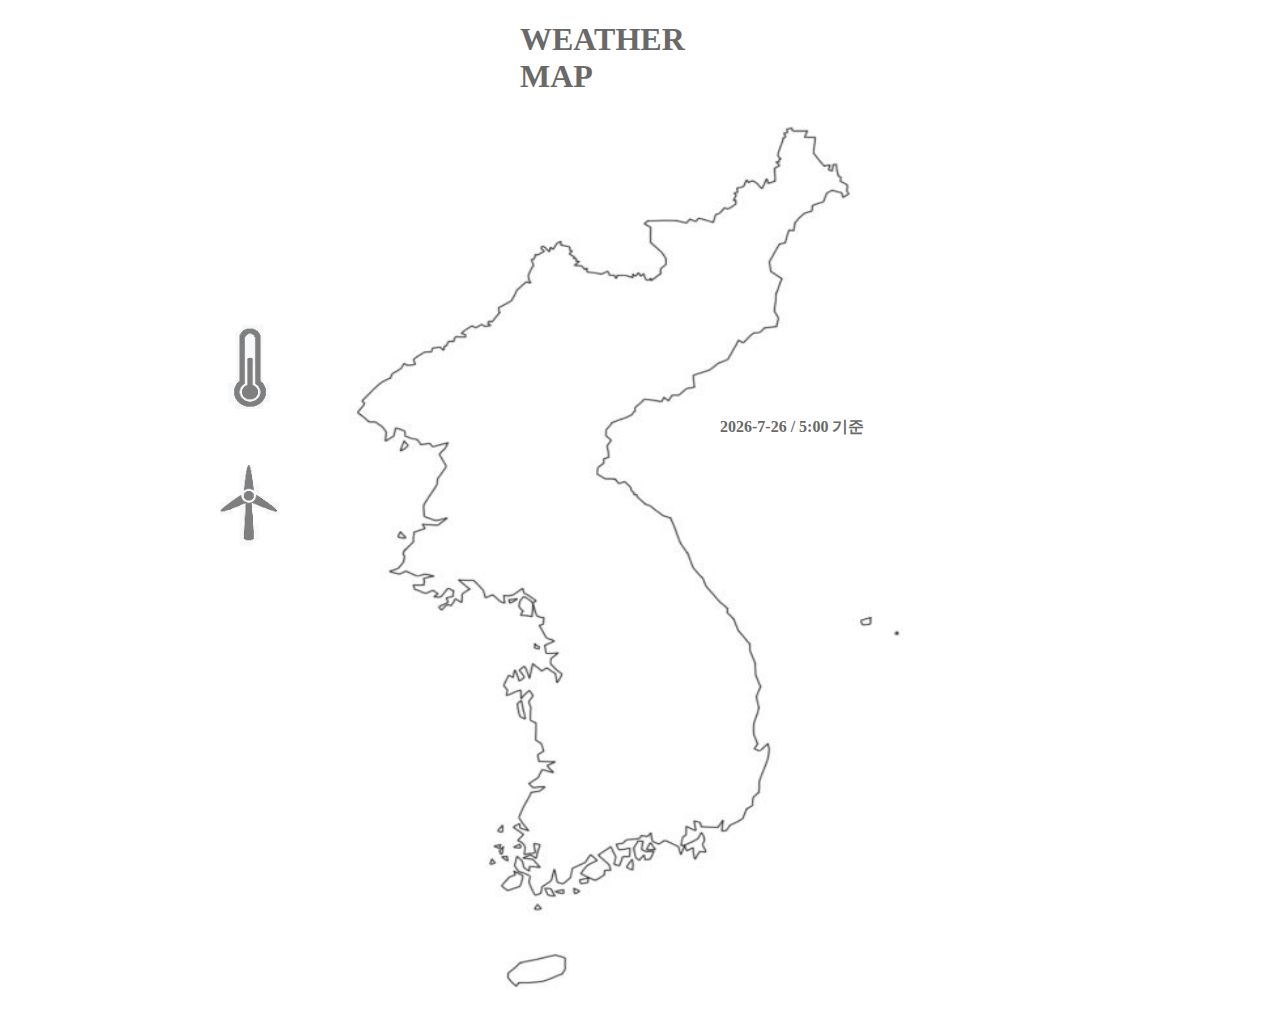
<file: frontend/index.html>
<!DOCTYPE html>
<html>

<head>
  <meta charset="UTF-8">
  <title>WEATHER MAP</title>
  <link rel="stylesheet" href="./css/css.css">
</head>

<body>
  <div id="header">
    <h1>WEATHER MAP</h1>
  </div>
  <div id="main">
    <div id="daeicon" width="50px" height="50px"></div>
    <div id="dae"></div>
    <div id="daejeonwindicon" width="50px" height="50px"></div>
    <div id="daejeonwind"></div>

    <div id="guiiicon" width="50px" height="50px"></div>
    <div id="guii"></div>
    <div id="guiiwindicon" width="50px" height="50px"></div>
    <div id="guiiwind"></div>

    <div id="busanicon" width="50px" height="50px"></div>
    <div id="busan"></div>
    <div id="busanwindicon" width="50px" height="50px"></div>
    <div id="busanwind"></div>

    <div id="gwangjuicon" width="50px" height="50px"></div>
    <div id="gwangju"></div>
    <div id="gwangjuwindicon" width="50px" height="50px"></div>
    <div id="gwangjuwind"></div>

    <div id="gangwonicon" width="50px" height="50px"></div>
    <div id="gangwon"></div>
    <div id="gangwonwindicon" width="50px" height="50px"></div>
    <div id="gangwonwind"></div>

    <div id="dokdoicon" width="50px" height="50px"></div>
    <div id="dokdo"></div>
    <div id="dokdowindicon" width="50px" height="50px"></div>
    <div id="dokdowind"></div>

    <div id="jejuicon" width="50px" height="50px"></div>
    <div id="jeju"></div>
    <div id="jejuwindicon" width="50px" height="50px"></div>
    <div id="jejuwind"></div>

    <div id="time"></div>

    <aside>
      <div id="temp">
      <img src="image/temp.JPG" id="tempblack" width="100px" height="100px">  
      <img src="image/tempgray.jpg" id="tempgray" width="100px" height="100px">  
      </div>
      <div id="wind">
      <img src="image/wind.JPG" id="windblack" width="100px" height="100px">
      <img src="image/windgray.jpg" id="windgray" width="100px" height="100px">
      </div>
    </aside>
    <img src="image/map.jpg" width="1000px" height="900px">
  </div>

  <script src="./js/js.js"></script>
</body>

</html>
</file>
<file: frontend/css/css.css>
#header {
  margin: 0px auto;
  width: 240px;
  color: dimgray;
  animation:fadeIn 1s;
}

#header:hover {
  color: black;
  cursor: pointer;
}

#main { 
  width: 1000px;
  margin: 10px auto;
  position: relative;
  animation:fadeIn 1s;
}

#dae {
  color: black;
  font-weight: bold;
  text-align: center;
  width: 60px;
  height: 60px;
  margin-left: 455px;
  position: absolute;
  margin-top: 565px;
}

#daeicon {
  position: absolute;
  margin-left: 460px;
  margin-top: 525px;
  width: 50px;
  height: 50px;
}

#guii {
  color: black;
  font-weight: bold;
  text-align: center;
  width: 60px;
  height: 60px;
  margin-left: 410px;
  position: absolute;
  margin-top: 480px;
}

#guiiicon {
  position: absolute;
  margin-left: 415px;
  margin-top: 440px;
  width: 50px;
  height: 50px;
}

aside { 
  width: 100px;
  height: 300px;
  position: absolute;
  margin-top: 200px;
  margin-left: 60px;
}

#wind {
  margin-top: 30px;
}

#wind:hover {
  cursor: pointer;
}

#temp:hover {
  cursor: pointer;
}

#windblack {
  position: relative;
}

#windgray {
  position: absolute;
  top: 135px;
  left: 0px;
}

#tempblack {
  position: relative;
}

#tempgray {
  position: absolute;
  top: 1px;
  left: 0px;
}

#windgray:hover {
  display: none;
}

#tempgray:hover {
  display: none;
}

#guiiwind {
  color: black;
  font-weight: bold;
  text-align: center;
  width: 60px;
  height: 60px;
  margin-left: 410px;
  position: absolute;
  margin-top: 480px;
  display: none;
}

#guiiwindicon {
  position: absolute;
  margin-left: 415px;
  margin-top: 440px;
  width: 50px;
  height: 50px;
  display: none;
}

#daejeonwind {
  color: black;
  font-weight: bold;
  text-align: center;
  width: 60px;
  height: 60px;
  margin-left: 455px;
  position: absolute;
  margin-top: 565px;
  display: none;
}

#daejeonwindicon {
  position: absolute;
  margin-left: 460px;
  margin-top: 525px;
  width: 50px;
  height: 50px;
  display: none;
}

#busan {
  color: black;
  font-weight: bold;
  text-align: center;
  width: 60px;
  height: 60px;
  margin-left: 550px;
  position: absolute;
  margin-top: 670px;
}

#busanicon {
  position: absolute;
  margin-left: 555px;
  margin-top: 630px;
  width: 50px;
  height: 50px;
}

#busanwind {
  color: black;
  font-weight: bold;
  text-align: center;
  width: 60px;
  height: 60px;
  margin-left: 550px;
  position: absolute;
  margin-top: 670px;
  display: none;
}

#busanwindicon {
  position: absolute;
  margin-left: 555px;
  margin-top: 630px;
  width: 50px;
  height: 50px;
  display: none;
}

#gwangju {
  color: black;
  font-weight: bold;
  text-align: center;
  width: 60px;
  height: 60px;
  margin-left: 405px;
  position: absolute;
  margin-top: 710px;
}

#gwangjuicon {
  position: absolute;
  margin-left: 410px;
  margin-top: 670px;
  width: 50px;
  height: 50px;
}

#gwangjuwind {
  color: black;
  font-weight: bold;
  text-align: center;
  width: 60px;
  height: 60px;
  margin-left: 405px;
  position: absolute;
  margin-top: 710px;
  display: none;
}

#gwangjuwindicon {
  position: absolute;
  margin-left: 410px;
  margin-top: 670px;
  width: 50px;
  height: 50px;
  display: none;
}

#gangwon {
  color: black;
  font-weight: bold;
  text-align: center;
  width: 60px;
  height: 60px;
  margin-left: 480px;
  position: absolute;
  margin-top: 450px;
}

#gangwonicon {
  position: absolute;
  margin-left: 483px;
  margin-top: 410px;
  width: 50px;
  height: 50px;
}

#gangwonwind {
  color: black;
  font-weight: bold;
  text-align: center;
  width: 60px;
  height: 60px;
  margin-left: 480px;
  position: absolute;
  margin-top: 450px;
  display: none;
}

#gangwonwindicon {
  position: absolute;
  margin-left: 483px;
  margin-top: 410px;
  width: 50px;
  height: 50px;
  display: none;
}

#dokdo {
  color: black;
  font-weight: bold;
  text-align: center;
  width: 60px;
  height: 60px;
  margin-left: 725px;
  position: absolute;
  margin-top: 470px;
}

#dokdoicon {
  position: absolute;
  margin-left: 730px;
  margin-top: 430px;
  width: 50px;
  height: 50px;
}

#dokdowind {
  color: black;
  font-weight: bold;
  text-align: center;
  width: 60px;
  height: 60px;
  margin-left: 725px;
  position: absolute;
  margin-top: 470px;
  display: none;
}

#dokdowindicon {
  position: absolute;
  margin-left: 730px;
  margin-top: 430px;
  width: 50px;
  height: 50px;
  display: none;
}

#jeju {
  color: black;
  font-weight: bold;
  text-align: center;
  width: 60px;
  height: 60px;
  margin-left: 305px;
  position: absolute;
  margin-top: 845px;
}

#jejuicon {
  position: absolute;
  margin-left: 310px;
  margin-top: 805px;
  width: 50px;
  height: 50px;
}

#jejuwind {
  color: black;
  font-weight: bold;
  text-align: center;
  width: 60px;
  height: 60px;
  margin-left: 305px;
  position: absolute;
  margin-top: 845px;
  display: none;
}

#jejuwindicon {
  position: absolute;
  margin-left: 310px;
  margin-top: 805px;
  width: 50px;
  height: 50px;
  display: none;
}

#time {
  width: 300px;
  height: 30px;
  position: absolute;
  margin-top: 300px;
  margin-left: 580px;
  font-weight: bold;
  color: dimgrey;
}

#time:hover {
  color: black;
  cursor: pointer;
}

@keyframes fadeIn{
  0% {
  opacity: 0.1;
  transform: translate3d(0,0,0);
  }
  to {
  opacity: 1;
  transform: translateZ(0);
  }
}
</file>
